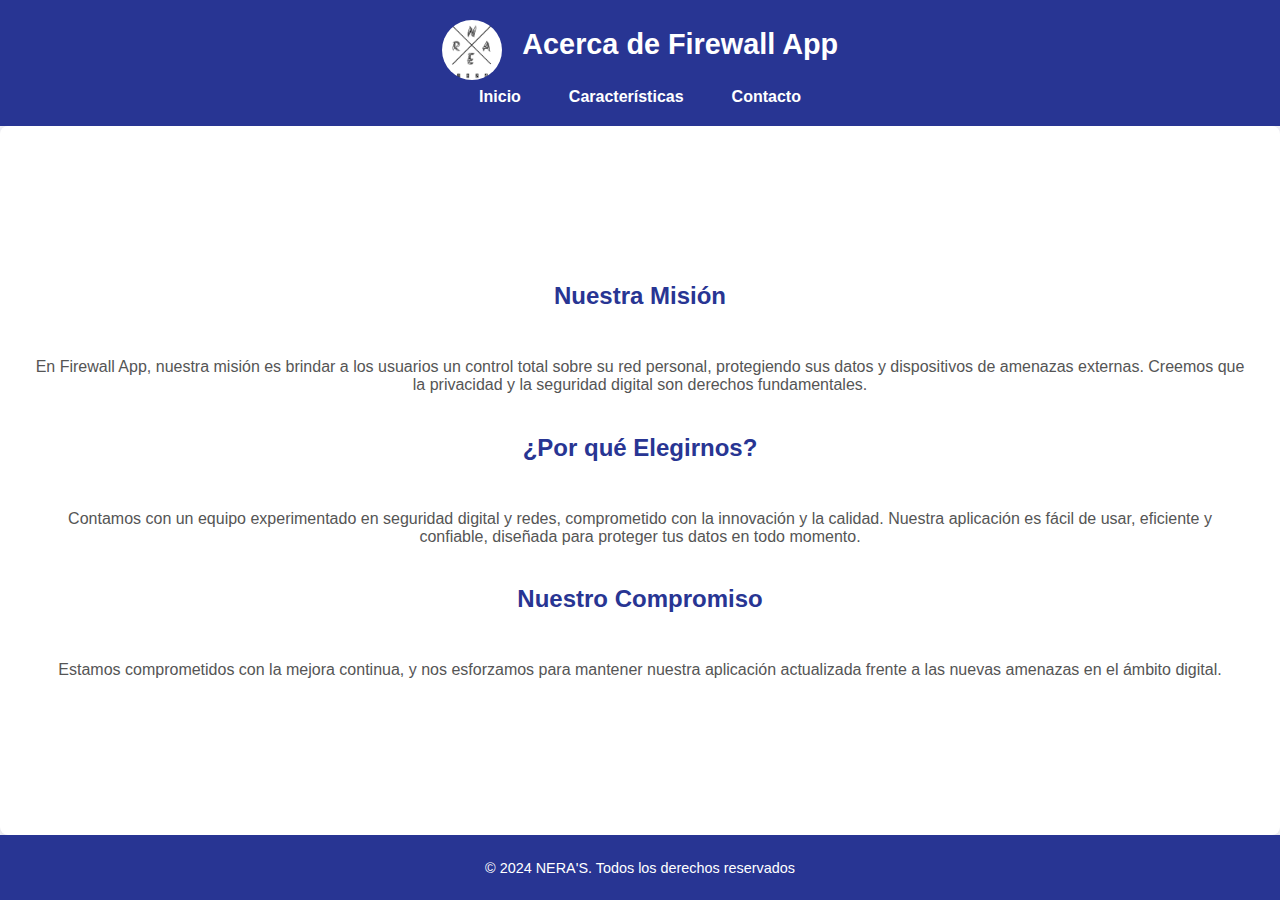
<file: acercade.html>
<!DOCTYPE html>
<html lang="es">

<head>
    <meta charset="UTF-8">
    <meta name="viewport" content="width=device-width, initial-scale=1.0">
    <title>Acerca de - Firewall App</title>
    <link rel="stylesheet" href="styles.css">
    <style>
       
    </style>
</head>

<body>
    <header>
        <img src="img/WhatsApp Image 2024-10-31 at 4.57.29 PM.jpeg" alt="Techsnera">
        <h1>Acerca de Firewall App</h1>
        <nav>
            <ul>
                <li><a href="inicio.html">Inicio</a></li>
                <li><a href="caracteristicas.html">Características</a></li>
                <li><a href="contactos.html">Contacto</a></li>
            </ul>
        </nav>
    </header>

    <main class="container">
        <h2>Nuestra Misión</h2>
        <p>En Firewall App, nuestra misión es brindar a los usuarios un control total sobre su red personal, protegiendo sus datos y dispositivos de amenazas externas. Creemos que la privacidad y la seguridad digital son derechos fundamentales.</p>

        <h2>¿Por qué Elegirnos?</h2>
        <p>Contamos con un equipo experimentado en seguridad digital y redes, comprometido con la innovación y la calidad. Nuestra aplicación es fácil de usar, eficiente y confiable, diseñada para proteger tus datos en todo momento.</p>

        <h2>Nuestro Compromiso</h2>
        <p>Estamos comprometidos con la mejora continua, y nos esforzamos para mantener nuestra aplicación actualizada frente a las nuevas amenazas en el ámbito digital.</p>

        
            <tbody>
                <!-- Las quejas se agregarán dinámicamente aquí -->
            </tbody>
        </table>
    </main>

    <footer>
        <p>&copy; 2024 NERA'S. Todos los derechos reservados</p>
    </footer>

    </body>

</html>
</file>
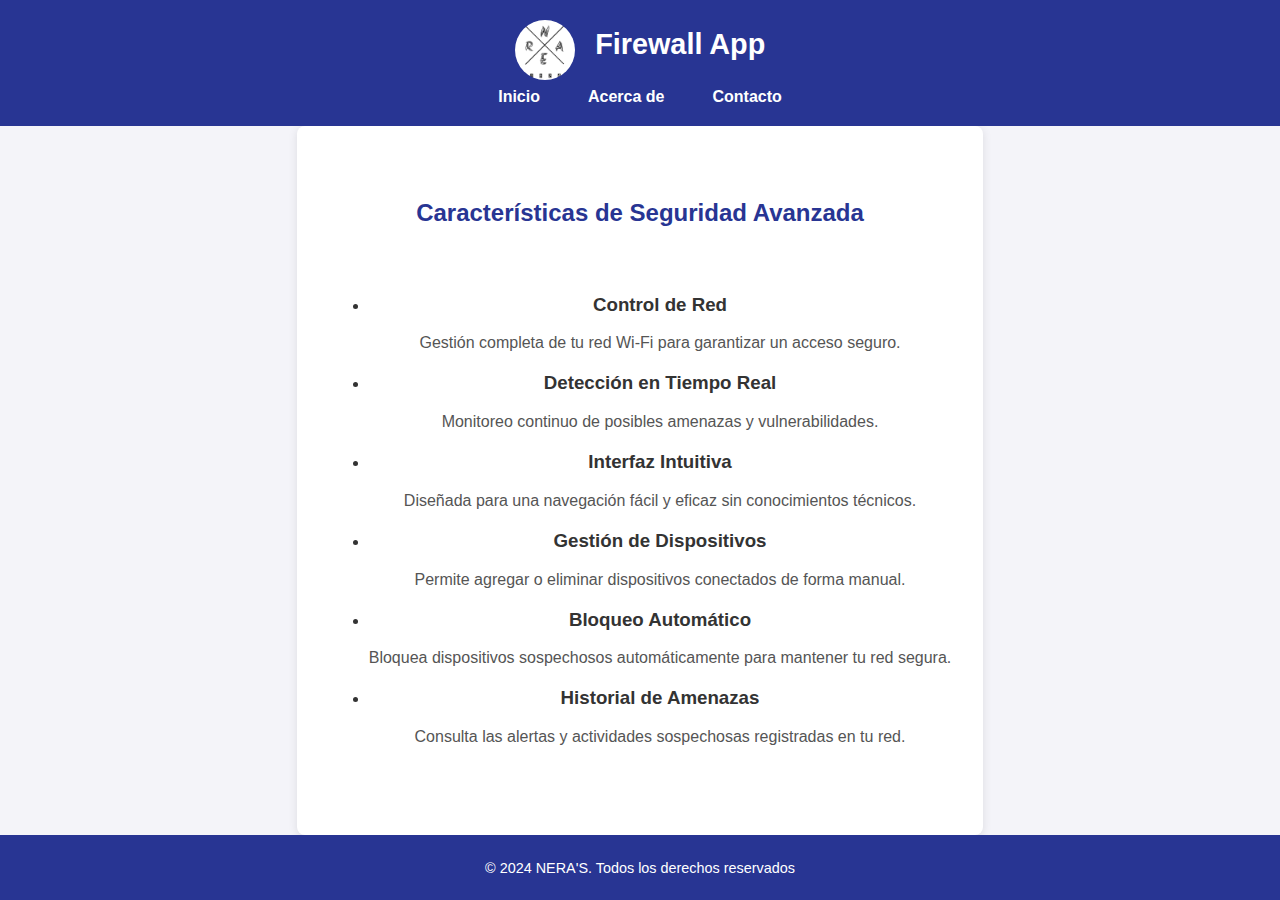
<file: caracteristicas.html>
<!DOCTYPE html>
<html lang="es">
<head>
    <meta charset="UTF-8">
    <meta name="viewport" content="width=device-width, initial-scale=1.0">
    <title>Características - Firewall App</title>
    <link rel="stylesheet" href="styles.css">
    <style>
       
    </style>
</head>
<body>
    <header>
        <img src="img/WhatsApp Image 2024-10-31 at 4.57.29 PM.jpeg" alt="Techsnera">
        <h1>Firewall App</h1>
        <nav>
            <ul>
                <li><a href="incio.html">Inicio</a></li>
                <li><a href="acercade.html">Acerca de</a></li>
                <li><a href="contactos.html">Contacto</a></li>
            </ul>
        </nav>
    </header>

    <main class="container">
        <h2>Características de Seguridad Avanzada</h2>
        <ul>
            <li>
                <h3>Control de Red</h3>
                <p>Gestión completa de tu red Wi-Fi para garantizar un acceso seguro.</p>
            </li>
            <li>
                <h3>Detección en Tiempo Real</h3>
                <p>Monitoreo continuo de posibles amenazas y vulnerabilidades.</p>
            </li>
            <li>
                <h3>Interfaz Intuitiva</h3>
                <p>Diseñada para una navegación fácil y eficaz sin conocimientos técnicos.</p>
            </li>
            <li>
                <h3>Gestión de Dispositivos</h3>
                <p>Permite agregar o eliminar dispositivos conectados de forma manual.</p>
            </li>
            <li>
                <h3>Bloqueo Automático</h3>
                <p>Bloquea dispositivos sospechosos automáticamente para mantener tu red segura.</p>
            </li>
            <li>
                <h3>Historial de Amenazas</h3>
                <p>Consulta las alertas y actividades sospechosas registradas en tu red.</p>
            </li>
        </ul>
    </main>

    <footer>
        <p>&copy; 2024 NERA'S. Todos los derechos reservados</p>
    </footer>
</body>
</html>
</file>
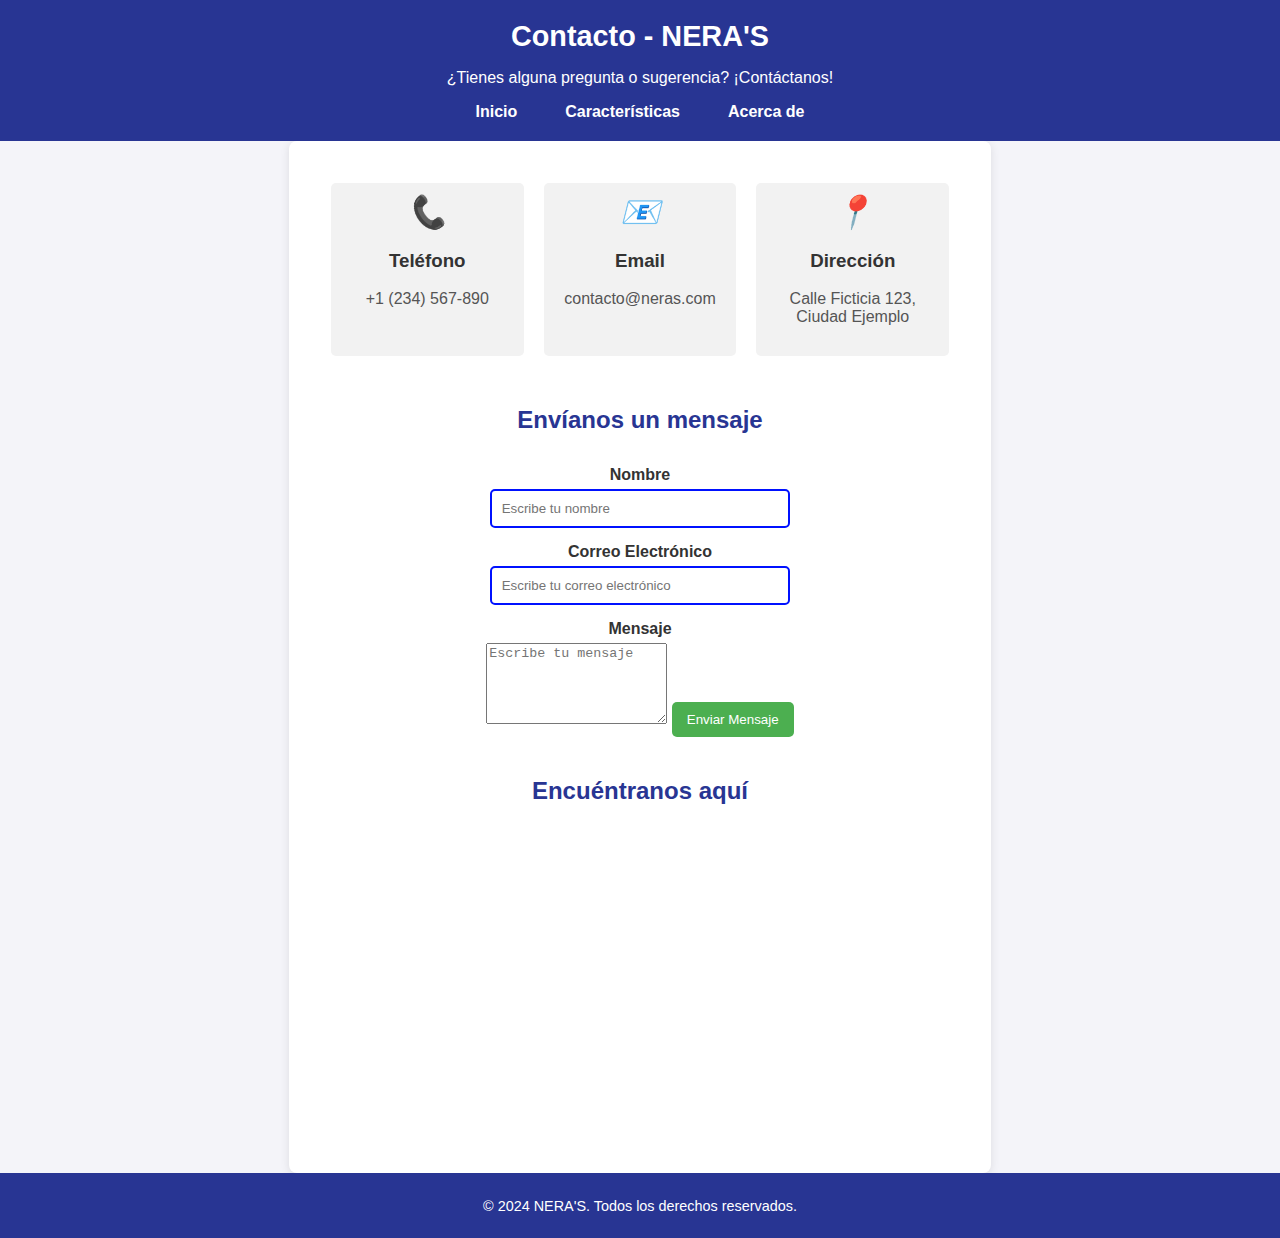
<file: contactos.html>
<!DOCTYPE html>
<html lang="es">
<head>
    <meta charset="UTF-8">
    <meta name="viewport" content="width=device-width, initial-scale=1.0">
    <title>Contacto - NERA'S</title>
    <link rel="stylesheet" href="styles.css">
    <style>
       
      
    </style>
</head>
<body>
    <header>
        <h1>Contacto - NERA'S</h1>
        <p>¿Tienes alguna pregunta o sugerencia? ¡Contáctanos!</p>
        <nav>
            <ul>
                <li><a href="inicio.html">Inicio</a></li>
                <li><a href="caracteristicas.html">Características</a></li>
                <li><a href="acercade.html">Acerca de</a></li>
                
               
            </ul>
        </nav>
    </header>

    <main class="container">
        <div class="contact-info">
            <div>
                <i>📞</i>
                <h3>Teléfono</h3>
                <p>+1 (234) 567-890</p>
            </div>
            <div>
                <i>📧</i>
                <h3>Email</h3>
                <p>contacto@neras.com</p>
            </div>
            <div>
                <i>📍</i>
                <h3>Dirección</h3>
                <p>Calle Ficticia 123, Ciudad Ejemplo</p>
            </div>
        </div>

        <h2>Envíanos un mensaje</h2>
        <form id="contactForm">
            <label for="name">Nombre</label>
            <input type="text" id="name" name="name" placeholder="Escribe tu nombre" required>

            <label for="email">Correo Electrónico</label>
            <input type="email" id="email" name="email" placeholder="Escribe tu correo electrónico" required>

            <label for="message">Mensaje</label>
            <textarea id="message" name="message" rows="5" placeholder="Escribe tu mensaje" required></textarea>

            <button type="submit">Enviar Mensaje</button>
        </form>

        <div class="map-container">
            <h2>Encuéntranos aquí</h2>
            <iframe 
                src="https://www.google.com/maps/embed?pb=!1m18!1m12!1m3!1d3153.013904394283!2d-122.08424948468105!3d37.42199997982392!2m3!1f0!2f0!3f0!3m2!1i1024!2i768!4f13.1!3m3!1m2!1s0x808fbd50a745b815%3A0xab3d3f7e0f9b9cb8!2sGoogleplex!5e0!3m2!1ses!2sus!4v1676854924158!5m2!1ses!2sus" 
                allowfullscreen=""
                loading="lazy">
            </iframe>
        </div>
    </main>

    <footer>
        <p>&copy; 2024 NERA'S. Todos los derechos reservados.</p>
    </footer>

    <script>
        // Manejo del envío del formulario
        document.getElementById('contactForm').addEventListener('submit', (e) => {
            e.preventDefault();

            const name = document.getElementById('name').value.trim();
            const email = document.getElementById('email').value.trim();
            const message = document.getElementById('message').value.trim();

            if (!name || !email || !message) {
                alert('Por favor, completa todos los campos.');
                return;
            }

            alert('¡Mensaje enviado con éxito! Nos pondremos en contacto contigo pronto.');
            document.getElementById('contactForm').reset();
        });
    </script>
</body>
</html>
</file>
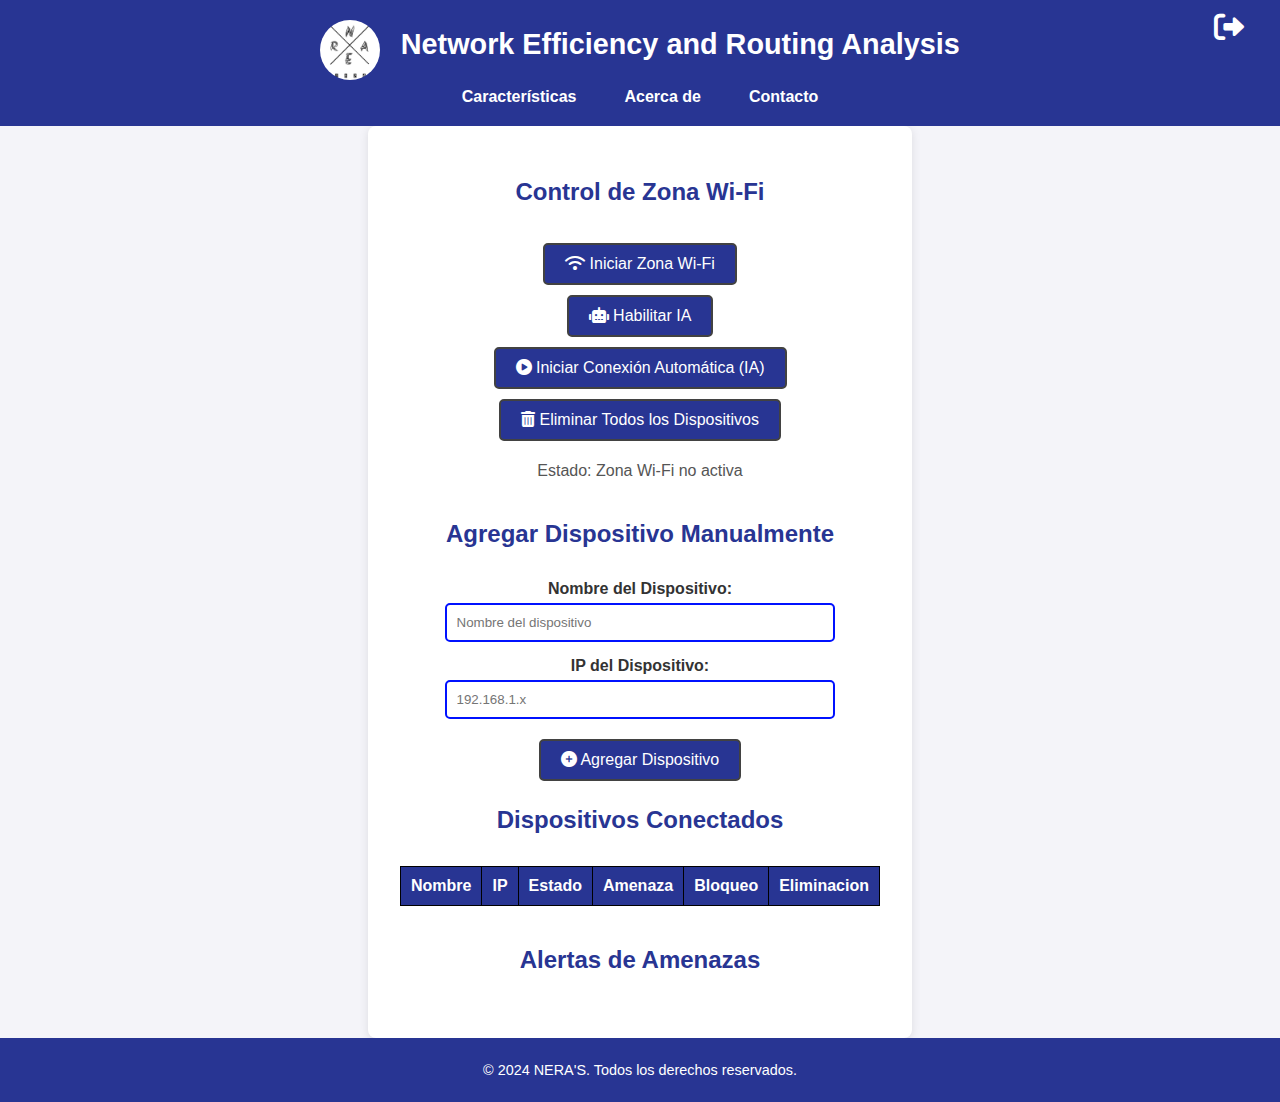
<file: inicio.html>
<!DOCTYPE html>
<html lang="es">

<head>
    <meta charset="UTF-8">
    <meta name="viewport" content="width=device-width, initial-scale=1.0">
    <title>NERA'S - Network Efficiency and Routing Analysis</title>
    <link rel="stylesheet" href="styles.css">
    <link rel="stylesheet" href="https://cdnjs.cloudflare.com/ajax/libs/font-awesome/6.0.0-beta3/css/all.min.css">
    <link rel="icon" href="img/WhatsApp Image 2024-10-31 at 4.57.29 PM.jpeg" type="image/png"> <!-- Favicon -->
    <style></style>
</head>

<body>
    <header>
        <img src="img/WhatsApp Image 2024-10-31 at 4.57.29 PM.jpeg" alt="NERA'S Logo">
        <h1>Network Efficiency and Routing Analysis</h1>

        <!-- Ícono de Cerrar sesión -->
        <a href="javascript:void(0);" id="logoutLink" onclick="logout()">
            <i class="fas fa-sign-out-alt"></i>
        </a>

        <nav>
            <ul>
                <li><a href="caracteristicas.html">Características</a></li>
                <li><a href="acercade.html">Acerca de</a></li>
                <li><a href="contactos.html">Contacto</a></li>
               
            </ul>
        </nav>
    </header>

    <main class="container">
        <h2>Control de Zona Wi-Fi</h2>

        <button id="startWifiZone" class="btn"><i class="fas fa-wifi"></i> Iniciar Zona Wi-Fi</button>

        <button id="enableAI" class="btn"><i class="fas fa-robot"></i> Habilitar IA</button>
        <button id="toggleAI" class="btn"><i class="fas fa-play-circle"></i> Iniciar Conexión Automática (IA)</button>

        <button id="clearDevices" class="btn"><i class="fas fa-trash-alt"></i> Eliminar Todos los Dispositivos</button>

        <p id="wifiStatus">Estado: Zona Wi-Fi no activa</p>

        <h2>Agregar Dispositivo Manualmente</h2>
        <form id="manualAddForm">
            <label for="manualDeviceName">Nombre del Dispositivo:</label>
            <input type="text" id="manualDeviceName" placeholder="Nombre del dispositivo" required>

            <label for="manualDeviceIp">IP del Dispositivo:</label>
            <input type="text" id="manualDeviceIp" placeholder="192.168.1.x" required>

            <button type="button" id="addDeviceManually" class="btn"><i class="fas fa-plus-circle"></i> Agregar Dispositivo</button>
        </form>

        <h2>Dispositivos Conectados</h2>
        <table>
            <thead>
                <tr>
                    <th>Nombre</th>
                    <th>IP</th>
                    <th>Estado</th>
                    <th>Amenaza</th>
                    <th>Bloqueo</th>
                    <th>Eliminacion</th>
                </tr>
            </thead>
            <tbody id="deviceTableBody">
                <!-- Aquí se mostrarán los dispositivos conectados -->
            </tbody>
        </table>

       

        <h2>Alertas de Amenazas</h2>
        <ul id="threatAlerts">
            <!-- Aquí se mostrarán las alertas de amenazas -->
        </ul>

    </main>

    <footer>
        <p>&copy; 2024 NERA'S. Todos los derechos reservados.</p>
    </footer>

    <script src="script.js"></script>
    <script>
        // Función de cierre de sesión
        function logout() {
            // Aquí puedes realizar alguna lógica de cierre de sesión si es necesario,
            // por ejemplo, borrar cookies, almacenamiento local, o simplemente redirigir.
            window.location.href = "index.html"; // Redirigir al index
        }
    </script>
</body>

</html>
</file>
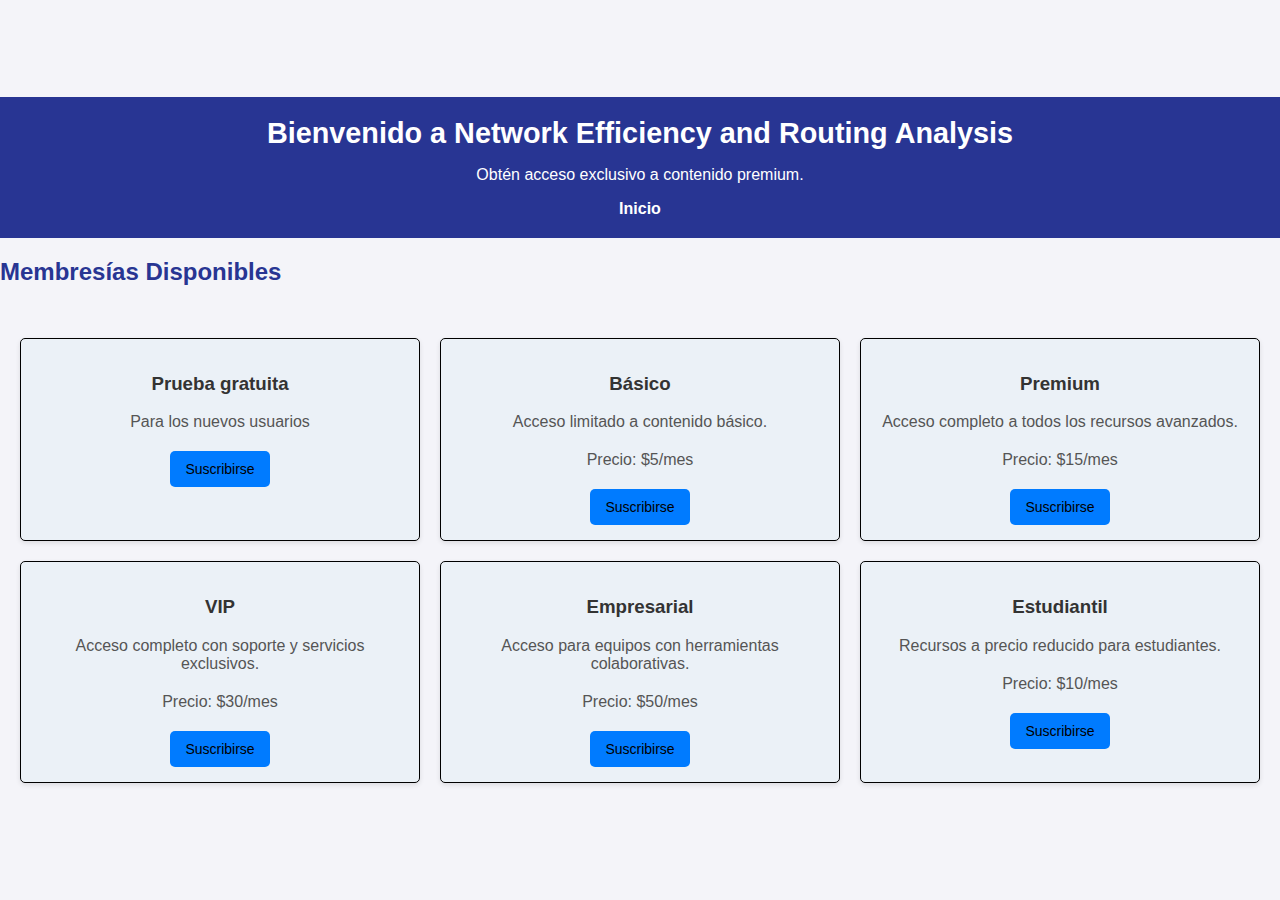
<file: membresias.html>
<!DOCTYPE html>
<html lang="es">

<head>
    <meta charset="UTF-8">
    <meta name="viewport" content="width=device-width, initial-scale=1.0">
    <title>Network Efficiency and Routing Analysis - Membresías</title>
    <link rel="stylesheet" href="styles.css">
    <style>
    </style>
</head>

<body>
    <header>
        <h1>Bienvenido a Network Efficiency and Routing Analysis</h1>
        <p>Obtén acceso exclusivo a contenido premium.</p>
        <nav>
            <ul>
                <li><a href="index.html">Inicio</a></li>
            </ul>
        </nav>
    </header>

    <main>
        <h2>Membresías Disponibles</h2>
        <section class="membresias">
            <div class="membresia" id="prueba-gratuita">
                <h3>Prueba gratuita</h3>
                <p>Para los nuevos usuarios </p>
                <button onclick="subscribe('Prueba gratuita')">Suscribirse</button>
            </div>
            <div class="membresia" id="basico">
                <h3>Básico</h3>
                <p>Acceso limitado a contenido básico.</p>
                <p>Precio: $5/mes</p>
                <button onclick="subscribe('Básico')">Suscribirse</button>
            </div>
            <div class="membresia" id="premium">
                <h3>Premium</h3>
                <p>Acceso completo a todos los recursos avanzados.</p>
                <p>Precio: $15/mes</p>
                <button onclick="subscribe('Premium')">Suscribirse</button>
            </div>
            <div class="membresia" id="vip">
                <h3>VIP</h3>
                <p>Acceso completo con soporte y servicios exclusivos.</p>
                <p>Precio: $30/mes</p>
                <button onclick="subscribe('VIP')">Suscribirse</button>
            </div>
            <div class="membresia" id="empresarial">
                <h3>Empresarial</h3>
                <p>Acceso para equipos con herramientas colaborativas.</p>
                <p>Precio: $50/mes</p>
                <button onclick="subscribe('Empresarial')">Suscribirse</button>
            </div>
            <div class="membresia" id="estudiantil-plan">
                <h3>Estudiantil</h3>
                <p>Recursos a precio reducido para estudiantes.</p>
                <p>Precio: $10/mes</p>
                <button onclick="subscribe('Estudiantil')">Suscribirse</button>
            </div>
            
        </section>
    </main>

    <!-- Modal -->
    <div id="modal" class="modal">
        <div class="modal-content">
            <span class="close" onclick="closeModal()">&times;</span>
            <h2>Formulario de Registro</h2>
            <form id="subscriptionForm">
                <label for="name">Nombre:</label>
                <input type="text" id="name" name="name" required>
                <label for="email">Correo Electrónico:</label>
                <input type="email" id="email" name="email" required>
                <label for="plan">Plan Seleccionado:</label>
                <input type="text" id="plan" name="plan" readonly>
                <button type="submit" class="btn">Registrarse</button>
            </form>
        </div>
    </div>

    <script>
        function subscribe(plan) {
            const modal = document.getElementById("modal");
            const planInput = document.getElementById("plan");
            modal.style.display = "flex";
            planInput.value = plan; // Asignar el plan seleccionado al input
        }

        function closeModal() {
            const modal = document.getElementById("modal");
            modal.style.display = "none";
        }

        document.getElementById("subscriptionForm").addEventListener("submit", function(event) {
            event.preventDefault();
            alert("¡Registro completado con éxito!");
            closeModal();
        });
    </script>
</body>

</html>
</file>
<file: styles.css>
/* General */
body {
    display: flex;
    flex-direction: column;
    justify-content: center;
    align-items: center;
    font-family: 'Arial', sans-serif;
    margin: 0;
    padding: 0;
    color: #333;
    background-color: #f4f4f9;
    min-height: 100vh;
    /* Hace que el contenido ocupe toda la altura de la ventana */
}

/* Header */
header {
    background-color: #283593;
    color: white;
    padding: 20px;
    text-align: center;
    position: relative;
    width: 99%;
}

header img {
    height: 3.75rem;
    vertical-align: middle;
    border-radius: 50%;
    margin-right: 1rem;
}

header h1 {
    display: inline-block;
    margin: 0;
    font-size: 1.8rem;
}

header nav ul {
    list-style: none;
    padding: 0;
    margin: 0;
    display: flex;
    justify-content: center;
    gap: 1rem;
    margin-top: 0.5rem;
  
}

header nav ul li {
    display: inline;
}
/* botones de header */
header nav ul li a {
    text-decoration: none;
    color: white;
    font-weight: bold;
    padding: 0.5rem 1rem;
    transition: background-color 0.3s ease;

    

}
/* la forma de los botones  */
header nav ul li a:hover {
    background-color: #3949ab;
    border-radius: 10px;
    
}

#logoutLink {
    font-size: 30px;
    /* Tamaño adecuado para el ícono */
    text-decoration: none;
    color: #fff;
    padding: 10px;
    border-radius: 50px;
    position: absolute;
    top: 1px;
    right: 40px;
    transition: background-color 0.3s;
}

#logoutLink:hover {
    color: #ff4081;
}

/* Main Content */
main.container {
    display: flex;
    flex-direction: column;
    padding: 2rem;
    max-width: 90rem;
    align-items: center;
    justify-content: center;
    text-align: center;
    margin: 0 auto;
    background-color: rgb(255, 255, 255);
    box-shadow: 0 2px 10px rgba(0, 0, 0, 0.1);
    border-radius: 0.5rem;
    flex: 1;
    /* Esto hace que el contenido se expanda y empuje el footer hacia abajo */
}

main h2 {
    color: #283593;
    font-size: 1.5rem;
    margin-bottom: 2rem;
}

main p {
    font-size: 1rem;
    margin-bottom: 20px;
    color: #555;
}

/* Buttons */
.btn {
    display: inline-block;
    padding: 10px 20px;
    background-color: #283593;
    color: white;
    text-decoration: none;
    border: 2px solid rgb(66, 66, 66);
    border-radius: 5px;
    font-size: 1rem;
    cursor: pointer;
    transition: background-color 0.3s ease;
    margin: 5px 0;
}

.btn:hover {
    background-color: #3949ab;
    border-radius: 20px;
}

button:disabled {
    background-color: #b0bec5;
    cursor: not-allowed;
}

/* Forms */

form {
    max-width: 600px;
    margin: 0 auto;
}

form label {
    display: block;
    margin-bottom: 5px;
    font-weight: bold;
}

form input {
    padding: 10px;
    border: 1px solid #4CAF50;
    border-radius: 5px;
    background-color: #ffffff;
    color: #0a0a0a;
    width: 90%;
    padding: 10px;
    margin-bottom: 15px;
    border: 2px solid #0011ff;
    border-radius: 5px;
}


form button {
    background-color: #4CAF50;
    color: white;
    padding: 10px 15px;
    border: none;
    border-radius: 5px;
    cursor: pointer;
    transition: background-color 0.3s ease;
}

form button:hover {
    background-color: #45a049;
}
/* Table */
table {
    width: 100%; /* Asegura que ocupe todo el ancho del contenedor */
    max-width: 100%; /* No exceder el ancho del contenedor */
    border-collapse: collapse;
    margin-bottom: 20px;
    table-layout: auto; /* Permite que las columnas se ajusten automáticamente */
}

table th,
table td {
    padding: 10px;
    text-align: left;
    border: 1px solid #000000;
    word-wrap: break-word; /* Permite que el texto se ajuste a múltiples líneas */
}

table th {
    background-color: #283593;
    color: white;
    text-align: center; /* Centra el contenido de los encabezados */
}

table tr:nth-child(even) {
    background-color: #f9f9f9;
}

table button {
    padding: 5px 10px;
    font-size: 0.9rem;
    background-color: #ff0000;
    color: rgb(247, 246, 246);
    border: none;
    border-radius: 4px;
    cursor: pointer;
    transition: background-color 0.3s ease;
}

table button:hover {
    background-color: #d81b60;
}

table button:disabled {
    background-color: #b0bec5;
    cursor: not-allowed;
}
/* Responsive Design for Table */
@media (max-width: 768px) {
    table {
        display: block;
        overflow-x: auto; /* Agrega desplazamiento horizontal si la tabla es más ancha que la pantalla */
    }

    table th,
    table td {
        font-size: 0.8rem; /* Ajusta el tamaño de la fuente en pantallas pequeñas */
    }
}

/* Alerts */
#threatAlerts {
    list-style: none;
    padding: 0;
    margin: 0;
    color: #d32f2f;
}

#threatAlerts li {
    margin: 5px 0;
    padding: 10px;
    background-color: #ffebee;
    border-left: 5px solid #d32f2f;
    border-radius: 4px;
}

/* Footer */
footer {
    text-align: center;
    padding: 10px;
    background-color: #283593;
    color: white;
    font-size: 0.9rem;
    margin-top: auto;
    position: relative;
    bottom: 0;
    width: 103%;
    
}

/* Responsive Design */
@media (max-width: 400px) {
    header h1 {
        font-size: 1.2rem;
    }

    header nav ul {
        flex-direction: column;
        gap: 10px;
    }

    .btn {
        font-size: 0.9rem;
    }

    table th,
    table td {
        font-size: 0.8rem;
    }

    .container {
        width: 80%;
    }

    header,
    footer {
        text-align: center;
    }

}

.container2 {
    max-width: 700px;
    display: flex;
    justify-content: center;
    align-items: center;
    height: 10%;
    /* Aumentamos la altura */
    width: 90%;
    /* Ocupa más ancho */
    margin: 0 auto;
    border-radius: 30px;
}

.screen {
    display: flex;
    flex-direction: column;
    align-items: center;
    justify-content: center;
    text-align: center;
    width: 400px;
    padding: 50px;
    border-radius: 15px;
    box-shadow: 0 8px 16px rgba(0, 0, 0, 0.2);
}

.screen h1 {
    font-size: 24px;
    margin-bottom: 15px;
}

.screen p {
    font-size: 18px;
    margin: 8px 0;
}

.screen .btn {
    background: linear-gradient(to bottom, #ff0033, #a80021);
    color: white;
    border: none;
    border-radius: 10px;
    padding: 10px 15px;
    margin: 30px 0;
    cursor: pointer;
}

/*boton de regristgtro*/
.screen .btn:hover {
    opacity: 0.8;
    width: 110px;
}

/*display de inicio*/
.social-icons span {
    display: inline-block;
    margin: 20px;
    font-size: 14px;
    height: 30px;

}

.screen {
    display: none;
}

.welcome-screen {
    display: flex;
}

.screen.active {
    display: flex;
}

form input:focus {
    outline: 2px solid #ffffff;
    transition: outline 0.3s ease-in-out;
}

.screen {
    display: none;
}

.welcome-screen {
    display: flex;
}

.screen.active {
    display: flex;
}

form input:focus {
    outline: 2px solid #0400ff;
    transition: outline 0.3s ease-in-out;
}

/* Modal Styles */
.modal {
    max-width: 700%;
    display: none;
    position: fixed;
    top: 0;
    left: 0;
    width: 99%;
    height: 100%;
    background: rgba(255, 255, 255, 0.5);
    justify-content: center;
    align-items: center;
    z-index: 100;
}

.modal.active {
    display: flex;
}

/* contenedor de inicio y registro*/
.modal-content {
    background: white;
    padding: 20px;
    border-radius: 10px;
    width: 70%;
    max-width: 230px;
    right: 10px;
    box-shadow: 0 5px 15px rgba(0, 0, 0, 0.3);
    text-align: center;
    position: relative;
}
.modal-content2 {
    background: white;
    padding: 10px;
    border-radius: 20px;
    width: 65%;

    right: 5px;
    box-shadow: 0 5px 5px rgba(0, 0, 0, 0.3);
    text-align: center;
    position: relative;
}

.modal-content h2 {
    margin: 0 0 1rem;
}

.modal-content button {
    margin-top: 1rem;
}

.close-modal {
    
    position: absolute;
    top: -10px; /* Colocado fuera del formulario */
    right:-1px; /* Ajuste según tus necesidades */
    background: transparent;
    color: #f44336;
    border: none;
    font-size: 20px; /* Tamaño del ícono */
    cursor: pointer;
    transition: color 0.3s ease;
}
.close-modal2 {
    
    position: absolute;
    top:-3px; /* Colocado fuera del formulario */
    right: 3px; /* Ajuste según tus necesidades */
    background: transparent;
    color: #f44336;
    border: none;
    font-size: 25px; /* Tamaño del ícono */
    cursor: pointer;
    transition: color 0.3s ease;
}


.close-modal:hover {
    background: #d32f2f;
}

/* Social Media Buttons */
.social-login {
    display: flex;
    justify-content: center;
    gap: 10px;
    margin-top: 15px;

}

.social-login button {
    display: flex;
    align-items: center;
    justify-content: center;
    border: none;
    border-radius: 5px;
    padding: 10px;
    font-size: 9px;
    cursor: pointer;
    color: white;
}

.social-login button img {
    width: 10px;
    height: 10px;
    margin-right: 10px;
}

.btn-google {
    background-color: #db4437;
}

.btn-facebook {
    background-color: #4267B2;
}

.btn-instagram {
    background-color: #C13584;
}

.btn-google:hover {
    background-color: #c23321;
}

.btn-facebook:hover {
    background-color: #365899;
}

.btn-instagram:hover {
    background-color: #a12d6e;
}

/* Membership Section */
.membresias {
    display: grid;
    grid-template-columns: repeat(3, 1fr);
    gap: 20px;
    padding: 20px;
}

.membresia {
    border: 2px solid #000000;
    border-radius: 5px;
    padding: 15px;
    text-align: center;
    border: rgb(0, 0, 0) 1px solid;
    background-color: #ebf1f7;
    box-shadow: 0 2px 5px rgba(0, 0, 0, 0.1);
}

.membresia button {
    background: #007bff;
    color: rgb(0, 0, 0);
    border: none;
    padding: 10px 15px;
    border-radius: 5px;
    cursor: pointer;
    font-size: 14px;
}

.membresia button:hover {
    background: #0056b3;
}

.container {
    max-width: 1800px;
    margin: 40px auto;
    padding: 20px;
    top: 1800px;
    background-color: #ffffff;
    border-radius: 10px;
    flex: 20;
    /* Ocupa el espacio restante */
}

.contact-info {
    display: flex;
    flex-wrap: wrap;
    justify-content: space-between;
    margin-bottom: 20px;
}

.contact-info div {
    flex: 1;
    margin: 10px;
    padding: 10px;
    background-color: #f2f2f2;
    border-radius: 5px;
    text-align: center;
}

.contact-info div i {
    font-size: 2rem;
    color: #000000;
}


.map-container {
    margin-top: 20px;
    text-align: center;
}

iframe {
    width: 100%;
    height: 300px;
    border: none;
    border-radius: 8px;
}
</file>
